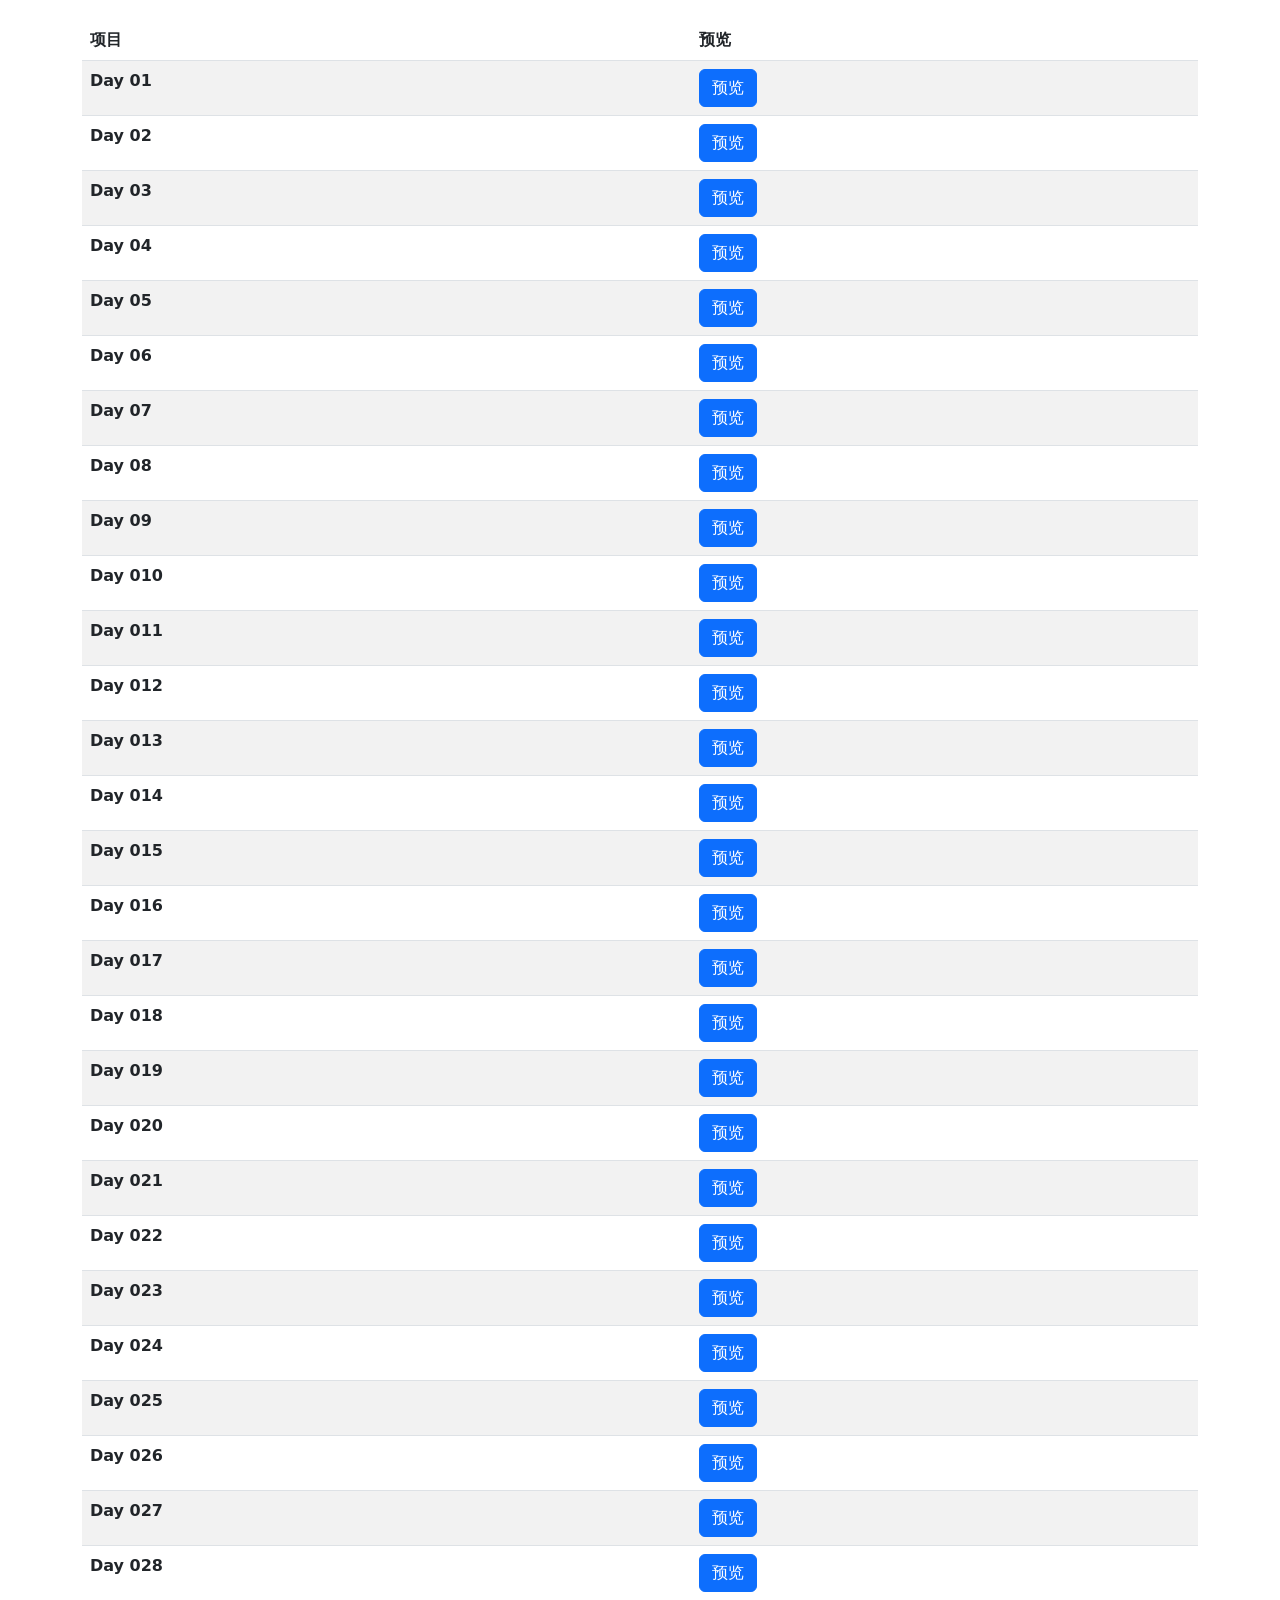
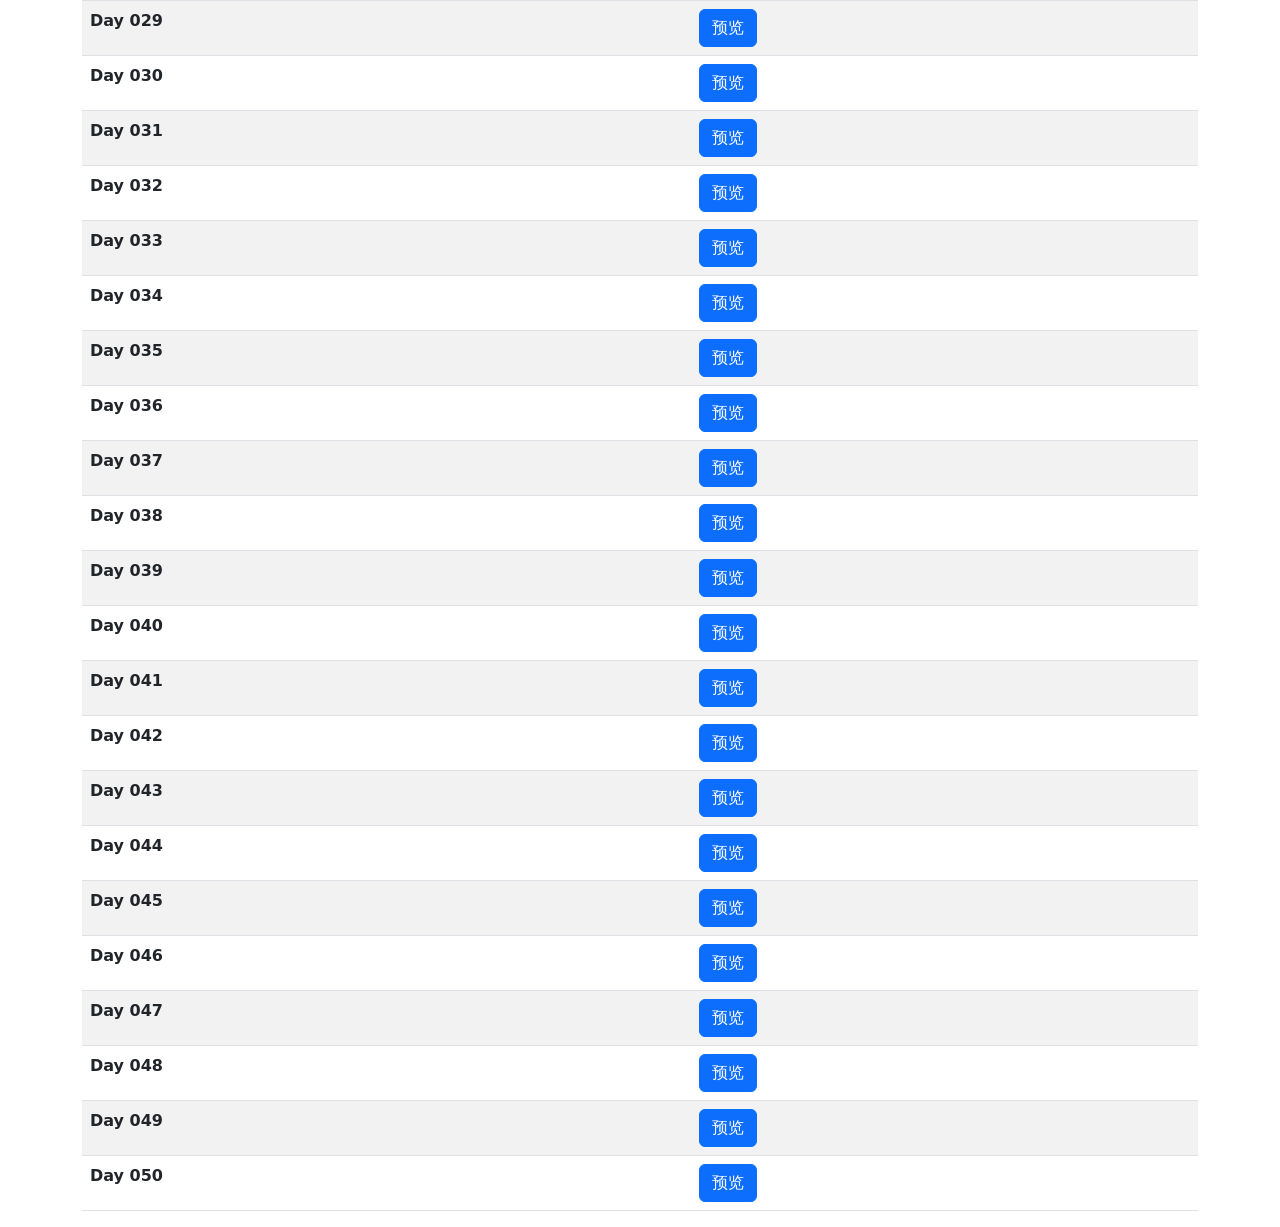
<file: index.html>
<!DOCTYPE html>
<html lang="en">
  <head>
    <meta charset="UTF-8" />
    <meta name="viewport" content="width=device-width, initial-scale=1" />
    <title>50天练习</title>
    <link href="./lib/bootstrap-5.2.0-beta1-dist/css/bootstrap.css" rel="stylesheet" />
    <style>
      .index-container {
        margin-top: 20px;
      }
    </style>
  </head>
  <body>
    <div id="app">
      <div class="container index-container">
        <table class="table table-striped">
          <thead>
            <tr>
              <th scope="col">项目</th>
              <th scope="col">预览</th>
            </tr>
          </thead>
          <tbody>
            <tr v-for="item in 50" :key="item">
              <th >Day 0{{item}}</th>
              <td>
                <a  class="btn btn-primary" :href="`./Porject/day0${item}`">预览</a>
              </td>
            </tr>
          </tbody>
        </table>
      </div>
    </div>
    <script src="lib/vue/vue.js"></script>
    <script>
      var app = new Vue({
        el: '#app',
        data: () => {
          return {
            message: 'hello',
          };
        },
      });
    </script>
  </body>
</html>
</file>
